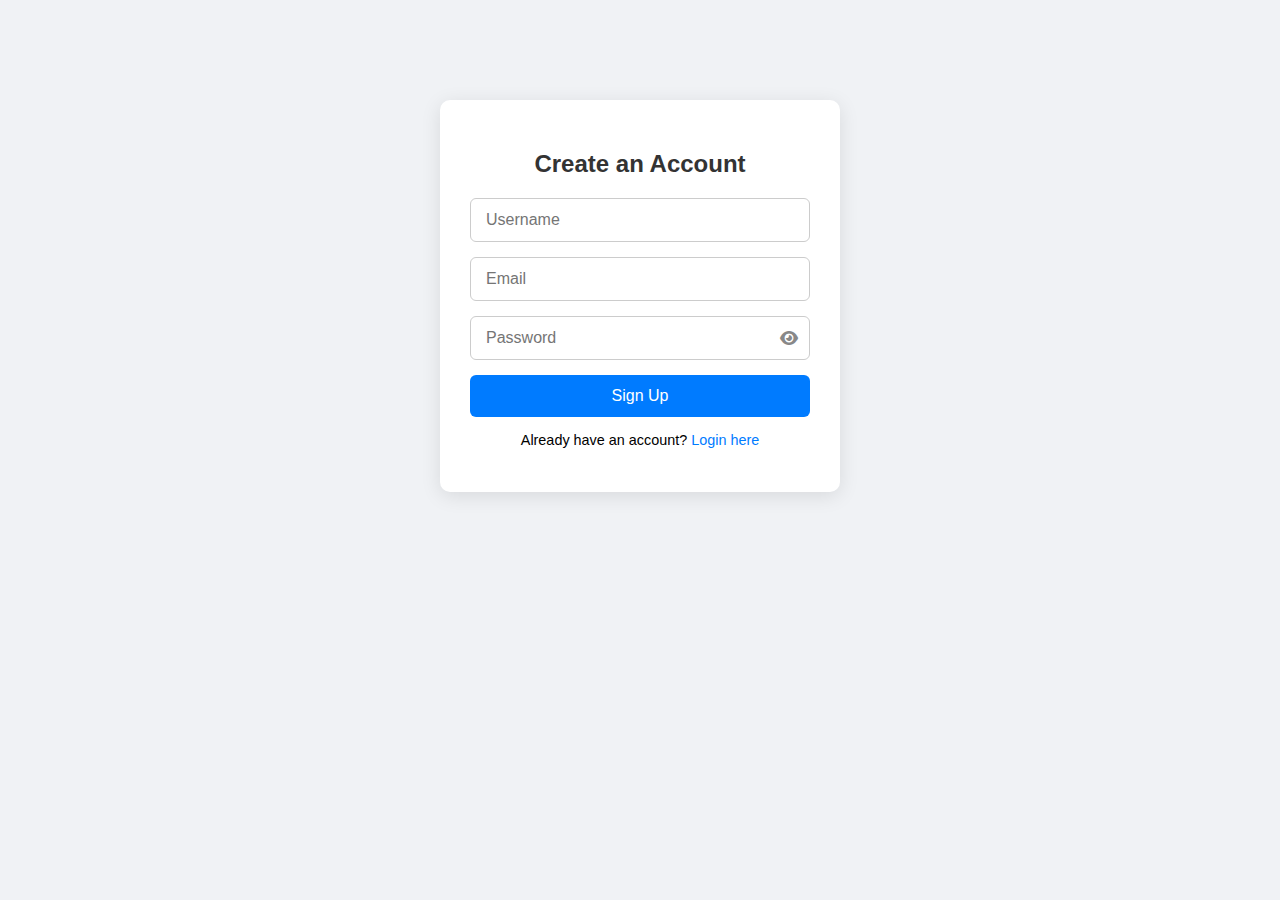
<file: frontend/index.html>
<!DOCTYPE html>
<html lang="en">
<head>
  <meta charset="UTF-8">
  <title>Auth Page</title>
  <link rel="stylesheet" href="https://cdnjs.cloudflare.com/ajax/libs/font-awesome/6.5.0/css/all.min.css">
  <style>
    body {
      font-family: 'Segoe UI', Tahoma, Geneva, Verdana, sans-serif;
      background-color: #f0f2f5;
      margin: 0;
    }

    .auth-container {
      width: 100%;
      max-width: 400px;
      margin: 100px auto;
      padding: 30px;
      background: #ffffff;
      border-radius: 10px;
      box-shadow: 0 4px 20px rgba(0, 0, 0, 0.1);
      box-sizing: border-box;
    }

    .auth-container h2 {
      text-align: center;
      margin-bottom: 20px;
      color: #333;
    }

    form {
      display: flex;
      flex-direction: column;
    }

    .input-wrapper {
      position: relative;
      margin-bottom: 15px;
    }

    input[type="text"],
    input[type="email"],
    input[type="password"] {
      width: 100%;
      padding: 12px 15px;
      padding-right: 40px;
      border: 1px solid #ccc;
      border-radius: 6px;
      font-size: 1rem;
      box-sizing: border-box;
    }

    .toggle-password {
      position: absolute;
      top: 50%;
      right: 12px;
      transform: translateY(-50%);
      cursor: pointer;
      color: #888;
    }

    button {
      padding: 12px;
      background-color: #007bff;
      border: none;
      color: white;
      font-size: 1rem;
      border-radius: 6px;
      cursor: pointer;
      transition: background-color 0.3s ease;
    }

    button:hover {
      background-color: #0056b3;
    }

    .toggle-link {
      margin-top: 15px;
      text-align: center;
      font-size: 0.9rem;
    }

    .toggle-link a {
      color: #007bff;
      text-decoration: none;
    }

    .toggle-link a:hover {
      text-decoration: underline;
    }

    .error-msg {
      color: red;
      text-align: center;
      margin-top: 10px;
      font-size: 0.9rem;
    }

    .hidden {
      display: none;
    }
  </style>
</head>
<body>

  <div class="auth-container">
    <!-- Register Form -->
    <div id="register-form-container">
      <h2>Create an Account</h2>
      <form id="register-form">
        <div class="input-wrapper">
          <input type="text" id="reg-username" placeholder="Username" required />
        </div>
        <div class="input-wrapper">
          <input type="email" id="reg-email" placeholder="Email" required />
        </div>
        <div class="input-wrapper">
          <input type="password" id="reg-password" placeholder="Password" required />
          <i class="fas fa-eye toggle-password" onclick="togglePassword('reg-password', this)"></i>
        </div>
        <button type="submit">Sign Up</button>
      </form>
      <p class="toggle-link">Already have an account? <a href="#" id="show-login">Login here</a></p>
      <div id="register-error-msg" class="error-msg"></div>
    </div>

    <!-- Login Form -->
    <div id="login-form-container" class="hidden">
      <h2>Login</h2>
      <form id="login-form">
        <div class="input-wrapper">
          <input type="text" id="login-username" placeholder="Username" required />
        </div>
        <div class="input-wrapper">
          <input type="password" id="login-password" placeholder="Password" required />
          <i class="fas fa-eye toggle-password" onclick="togglePassword('login-password', this)"></i>
        </div>
        <button type="submit">Login</button>
      </form>
      <p class="toggle-link">Don't have an account? <a href="#" id="show-register">Register here</a></p>
      <div id="login-error-msg" class="error-msg"></div>
    </div>
  </div>

  <script>
    // Toggle forms
    document.getElementById("show-login").addEventListener("click", (e) => {
      e.preventDefault();
      document.getElementById("register-form-container").classList.add("hidden");
      document.getElementById("login-form-container").classList.remove("hidden");
    });

    document.getElementById("show-register").addEventListener("click", (e) => {
      e.preventDefault();
      document.getElementById("login-form-container").classList.add("hidden");
      document.getElementById("register-form-container").classList.remove("hidden");
    });

    // Password toggle logic
    function togglePassword(id, icon) {
      const input = document.getElementById(id);
      if (input.type === "password") {
        input.type = "text";
        icon.classList.remove("fa-eye");
        icon.classList.add("fa-eye-slash");
      } else {
        input.type = "password";
        icon.classList.remove("fa-eye-slash");
        icon.classList.add("fa-eye");
      }
    }

    // Register form submit
    document.getElementById("register-form").addEventListener("submit", async (e) => {
      e.preventDefault();
      const username = document.getElementById("reg-username").value;
      const email = document.getElementById("reg-email").value;
      const password = document.getElementById("reg-password").value;

      try {
        const response = await fetch("/api/auth/signup/", {
          method: "POST",
          headers: { "Content-Type": "application/json" },
          body: JSON.stringify({ username, email, password })
        });

        const data = await response.json();

        if (response.ok) {
          alert("Registration successful. Please login.");
          document.getElementById("show-login").click();
        } else {
          document.getElementById("register-error-msg").textContent = data.detail;
        }
      } catch (error) {
        document.getElementById("register-error-msg").textContent = "Error connecting to server";
        console.error("Registration error:", error);
      }
    });

    // Login form submit
    document.getElementById("login-form").addEventListener("submit", async (e) => {
      e.preventDefault();
      const username = document.getElementById("login-username").value;
      const password = document.getElementById("login-password").value;

      try {
        const response = await fetch("/api/auth/login/", {
          method: "POST",
          headers: { "Content-Type": "application/json" },
          body: JSON.stringify({ username, password })
        });

        const data = await response.json();

        if (response.ok) {
          localStorage.setItem("token", data.access_token);
          alert("Login successful.");
          window.location.href = "/chat";
        } else {
          document.getElementById("login-error-msg").textContent = data.detail;
        }
      } catch (error) {
        document.getElementById("login-error-msg").textContent = "Error connecting to server";
        console.error("Login error:", error);
      }
    });
  </script>

</body>
</html>
</file>
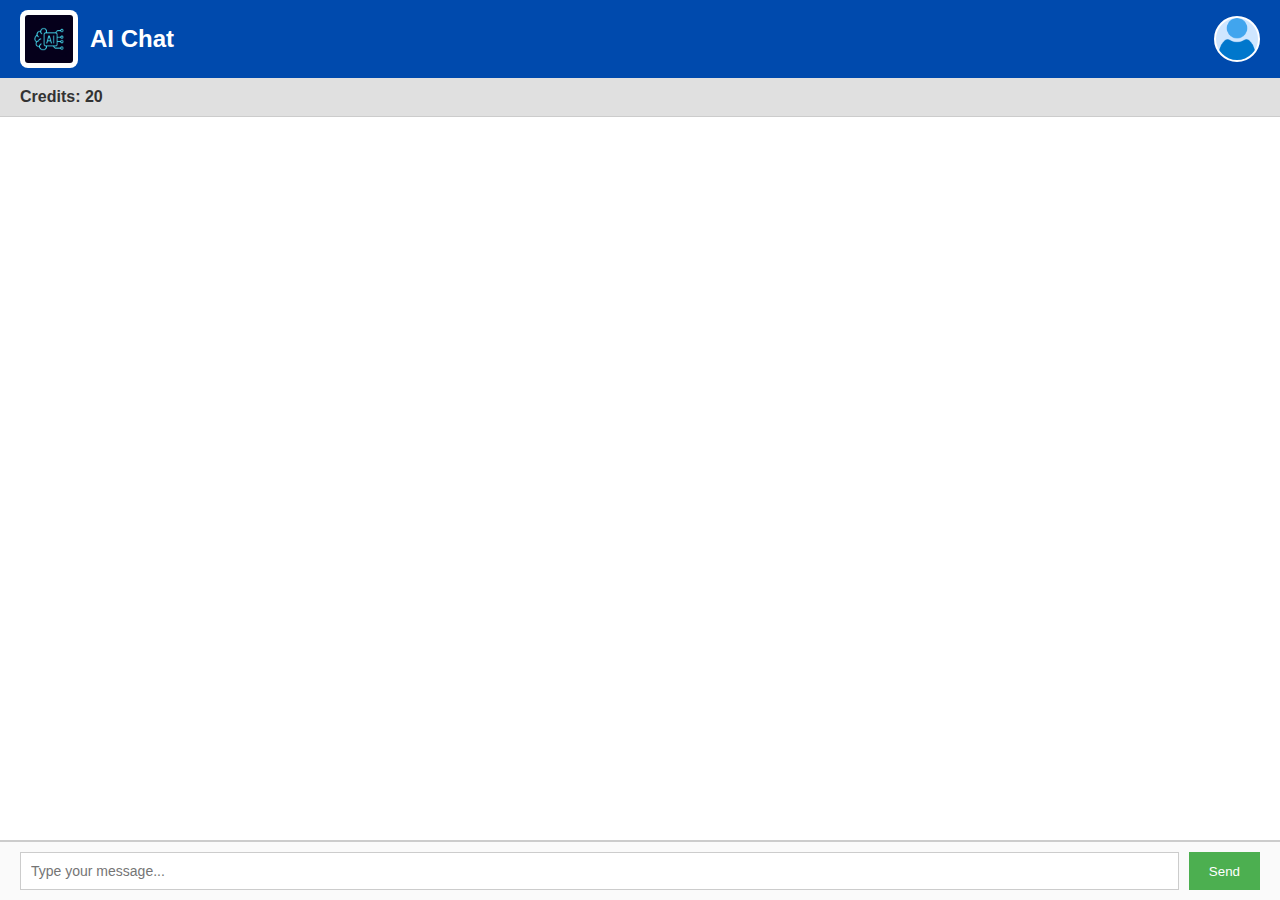
<file: frontend/chat.html>
<!DOCTYPE html>
<html lang="en">
<head>
  <meta charset="UTF-8" />
  <meta name="viewport" content="width=device-width, initial-scale=1.0"/>
  <title>AI Chat</title>
  <style>
    body {
      margin: 0;
      font-family: Arial, sans-serif;
      background: #f4f4f4;
      color: #333;
      display: flex;
      flex-direction: column;
      height: 100vh;
    }

    header {
      background: #004aad;
      color: white;
      padding: 10px 20px;
      display: flex;
      justify-content: space-between;
      align-items: center;
      position: relative;
    }

    .header-title {
      display: flex;
      align-items: center;
    }

    .ai-logo {
      width: 48px;
      height: 48px;
      margin-right: 12px;
      background-color: white;
      border-radius: 8px;
      padding: 5px;
    }

    header h2 {
      font-size: 24px;
      font-weight: bold;
      margin: 0;
    }

    .user-icon {
      cursor: pointer;
      width: 42px;
      height: 42px;
      border-radius: 50%;
      object-fit: cover;
      border: 2px solid white;
      background-color: #cfe6ff;
    }

    .user-menu {
      display: none;
      position: absolute;
      top: 60px;
      right: 20px;
      background-color: white;
      border: 1px solid #ddd;
      border-radius: 8px;
      box-shadow: 0 2px 6px rgba(0,0,0,0.15);
      z-index: 1000;
      width: 180px;
    }

    .user-menu ul {
      list-style: none;
      margin: 0;
      padding: 0;
    }

    .user-menu li {
      border-bottom: 1px solid #eee;
    }

    .user-menu li:last-child {
      border-bottom: none;
    }

    .user-menu button {
      background: none;
      border: none;
      padding: 10px 20px;
      width: 100%;
      text-align: left;
      cursor: pointer;
      font-size: 14px;
    }

    .user-menu button:hover {
      background-color: #f5f5f5;
    }

    #creditCounter {
      padding: 10px 20px;
      background: #e0e0e0;
      font-weight: bold;
    }

    main#chatContainer {
      padding: 20px;
      flex: 1;
      overflow-y: auto;
      background: white;
      border-top: 1px solid #ccc;
      border-bottom: 1px solid #ccc;
    }

    .message {
      max-width: 70%;
      padding: 10px 15px;
      margin-bottom: 10px;
      border-radius: 12px;
      clear: both;
      font-size: 14px;
      line-height: 1.4;
    }

    .message.user {
      background-color: #d9efff;
      float: left;
      text-align: left;
    }

    .message.ai {
      background-color: #ffffff;
      float: right;
      text-align: left;
      border: 1px solid #ddd;
      position: relative;
    }

    .typing-cursor {
      display: inline-block;
      background-color: black;
      width: 2px;
      height: 1.5em;
      margin-left: 2px;
      animation: blink 0.8s infinite step-end;
    }

    @keyframes blink {
      50% { opacity: 0; }
    }

    #chatForm {
      display: flex;
      padding: 10px 20px;
      background: #fafafa;
      border-top: 1px solid #ccc;
      position: sticky;
      bottom: 0;
      z-index: 10;
    }

    #chatForm input {
      flex: 1;
      padding: 10px;
      font-size: 14px;
      border: 1px solid #ccc;
      margin-right: 10px;
    }

    #chatForm button {
      padding: 10px 20px;
      background: #4CAF50;
      color: white;
      border: none;
      cursor: pointer;
    }

    #upgradeModal {
      display: none;
      position: fixed;
      top: 0; 
      left: 0;
      width: 100%; 
      height: 100%;
      background: rgba(0,0,0,0.5);
      z-index: 2000;
      align-items: center;
      justify-content: center;
    }

    #upgradeModal .modal-content {
      background: white;
      padding: 20px;
      border-radius: 8px;
      width: 300px;
      text-align: center;
      position: relative;
    }

    #upgradeModal button {
      padding: 8px 16px;
      margin-top: 10px;
      background: #4CAF50;
      color: white;
      border: none;
      cursor: pointer;
    }

    #closeModal {
      position: absolute;
      top: 10px;
      right: 12px;
      background: none;
      border: none;
      font-size: 20px;
      cursor: pointer;
    }

    .about-modal {
      position: fixed;
      top: 50%;
      left: 50%;
      transform: translate(-50%, -50%);
      background: #fff;
      width: 90%;
      max-width: 600px;
      max-height: 90vh;
      overflow-y: auto;
      border-radius: 12px;
      box-shadow: 0 10px 30px rgba(0, 0, 0, 0.2);
      z-index: 3000;
      padding: 20px;
      display: none;
    }

    .about-modal.active {
      display: block;
    }

    .about-header {
      text-align: center;
    }

    .about-header h1 {
      color: #004aad;
      margin-bottom: 0.5rem;
    }

    .about-header h2 {
      color: #0077cc;
      font-size: 1rem;
      margin-bottom: 1.5rem;
    }

    .about-description,
    .section-content {
      color: #444;
      line-height: 1.6;
      margin-bottom: 1.5rem;
    }

    .section-title {
      font-weight: bold;
      color: #004aad;
      margin-top: 1.5rem;
      text-align: center;
    }

    .architecture-diagram {
      width: 100%;
      border-radius: 10px;
      box-shadow: 0 4px 12px rgba(0, 0, 0, 0.1);
      margin-bottom: 1.5rem;
    }

    .close-btn {
      background: #ccc;
      color: #333;
      padding: 8px 16px;
      border-radius: 6px;
      float: right;
      margin-top: -10px;
      margin-right: -10px;
      cursor: pointer;
    }

    .close-btn:hover {
      background: #999;
    }
  </style>
</head>
<body>
  <header>
    <div class="header-title">
      <img src="/resources/ai_icon.png" alt="AI Logo" class="ai-logo" />
      <h2>AI Chat</h2>
    </div>
    <img src="/resources/user.png" alt="User Icon" class="user-icon" id="userIcon" />
    <div class="user-menu" id="userMenu">
      <ul>
        <li><button id="upgradePlanBtn">Upgrade Plan</button></li>
        <li><button id="logoutBtn">Logout</button></li>
        <li><button id="aboutBtn">About</button></li>
      </ul>
    </div>
  </header>

  <div id="creditCounter">Credits: 20</div>
  <main id="chatContainer"></main>

  <form id="chatForm">
    <input type="text" id="userInput" placeholder="Type your message..." autocomplete="off" required />
    <button type="submit">Send</button>
  </form>

  <!-- ✅ About Modal -->
  <div class="about-modal" id="aboutModal">
    <div class="close-btn" onclick="toggleAbout()">×</div>
    <div class="about-header">
      <img src="/resources/about_us.jpg" alt="About Us" style="max-width: 250px; height: auto; display: block; margin: 0 auto 1rem auto;" />
      <h2>Passion. Innovation. Excellence.</h2>
    </div>
    <div class="about-description">
      We are a team of dedicated professionals committed to delivering top-quality solutions that empower and inspire. Our expertise and passion drive us to innovate constantly and exceed expectations.
    </div>
    <div class="section-title">API Design Justification</div>
    <div class="section-content">
      In today's digital era, artificial intelligence (AI) has become a transformative force, enabling intelligent, real-time user interactions across platforms. Our application leverages this power by allowing users to register, log in, and engage in meaningful conversations with an AI system through a chat interface. Upon logging in, users are allocated a certain number of credit points that govern their ability to ask questions—each interaction deducts two points. These user messages are sent to an AI model via the Hugging Face API, which processes and returns insightful responses. The system logs both user inputs and AI outputs for transparency and performance monitoring. As credits diminish, the system alerts users through pop-ups, prompting them to recharge via a structured and secure planning interface; once the balance hits zero, a recharge becomes mandatory to continue. This integration of AI not only enhances user experience but also introduces a controlled usage model that ensures fair and efficient access. Looking ahead, the system holds promising potential for future upgrades such as personalized responses, voice interaction, multilingual support, and deeper integrations, ultimately helping users access intelligent assistance anytime, anywhere.
    </div>
    <div class="section-title">System Architecture</div>
    <img src="/resources/system architecture.png" class="architecture-diagram" alt="System Architecture Diagram" />
  </div>

  <!-- Upgrade Modal -->
  <div id="upgradeModal">
    <div class="modal-content">
      <button id="closeModal">×</button>
      <h3>Upgrade Plan</h3>
      <p>You've used most of your free credits. Upgrade now for uninterrupted access.</p>
      <button>Upgrade</button>
    </div>
  </div>

  <script>
    const chatContainer = document.getElementById('chatContainer');
    const form = document.getElementById('chatForm');
    const input = document.getElementById('userInput');
    const submitBtn = form.querySelector('button[type="submit"]');
    const creditCounter = document.getElementById('creditCounter');
    const maxCredits = 20;
    const costPerChat = 2;
    const warningThreshold = 0.6;

    const upgradeBtn = document.getElementById('upgradePlanBtn');
    const logoutBtn = document.getElementById('logoutBtn');
    const upgradeModal = document.getElementById('upgradeModal');
    const closeModal = document.getElementById('closeModal');

    const userIcon = document.getElementById("userIcon");
    const userMenu = document.getElementById("userMenu");

    let remainingCredits = parseInt(localStorage.getItem("credits")) || maxCredits;
    updateCreditDisplay();

    document.addEventListener("DOMContentLoaded", () => {
      if (remainingCredits < costPerChat) {
        disableChat();
        appendMessage("System", "Insufficient credits. Please upgrade.", "ai");
      }
    });

    form.addEventListener('submit', async (e) => {
      e.preventDefault();

      if (remainingCredits < costPerChat) {
        appendMessage("System", "Insufficient credits. Please upgrade.", "ai");
        disableChat();
        showUpgradeModal();
        return;
      }

      const message = input.value.trim();
      if (!message) return;

      input.value = '';
      appendMessage('You', message, 'user');

      const loadingMsg = appendMessage('AI', 'Thinking...', 'ai');
      submitBtn.disabled = true;

      try {
        const token = localStorage.getItem('token');
        if (!token) {
          window.location.href = "/login";
          return;
        }

        const response = await fetch("/api/chat/", {
          method: 'POST',
          headers: {
            'Authorization': 'Bearer ' + token,
            'Content-Type': 'application/json'
          },
          body: JSON.stringify({ message })
        });

        const data = await response.json();
        if (!response.ok) throw new Error(data.detail || "AI unavailable");

        loadingMsg.innerHTML = `<strong>AI:</strong> <span class="typing-text"></span><span class="typing-cursor"></span>`;
        const typingSpan = loadingMsg.querySelector(".typing-text");
        const typingCursor = loadingMsg.querySelector(".typing-cursor");
        let i = 0;
        const replyText = data.reply;
        const typingInterval = setInterval(() => {
          typingSpan.textContent += replyText.charAt(i);
          i++;
          if (i >= replyText.length) {
            clearInterval(typingInterval);
            typingCursor.style.display = "none";
          }
        }, 30);

        const previousCredits = remainingCredits;
        remainingCredits -= costPerChat;
        localStorage.setItem("credits", remainingCredits);
        updateCreditDisplay();

        if ((previousCredits > maxCredits * warningThreshold && 
             remainingCredits <= maxCredits * warningThreshold) || 
            remainingCredits === 0) {
          showUpgradeModal();
        }

        if (remainingCredits < costPerChat) {
          disableChat();
          appendMessage("System", "You're out of credits. Please upgrade.", "ai");
        }

      } catch (error) {
        console.error("Chat error:", error);
        loadingMsg.innerHTML = `<strong>Error:</strong> ${error.message}`;
      } finally {
        submitBtn.disabled = false;
        input.focus();
      }
    });

    function appendMessage(sender, text, type = 'ai') {
      const msgDiv = document.createElement('div');
      msgDiv.className = `message ${type}`;
      msgDiv.innerHTML = `<strong>${sender}:</strong> ${text}`;
      chatContainer.appendChild(msgDiv);
      chatContainer.scrollTop = chatContainer.scrollHeight;
      return msgDiv;
    }

    function updateCreditDisplay() {
      creditCounter.textContent = `Credits: ${remainingCredits}`;
    }

    function disableChat() {
      input.disabled = true;
      submitBtn.disabled = true;
    }

    function showUpgradeModal() {
      upgradeModal.style.display = 'flex';
    }

    userIcon.addEventListener("click", () => {
      userMenu.style.display = userMenu.style.display === "none" ? "block" : "none";
    });

    function toggleAbout() {
      document.getElementById("aboutModal").classList.toggle("active");
    }

    logoutBtn.addEventListener('click', () => {
      localStorage.removeItem('token');
      localStorage.removeItem('username');
      window.location.href = "/login";
    });

    document.getElementById("aboutBtn").addEventListener("click", toggleAbout);

    closeModal.addEventListener('click', () => {
      upgradeModal.style.display = 'none';
    });
  </script>
</body>
</html>
</file>
